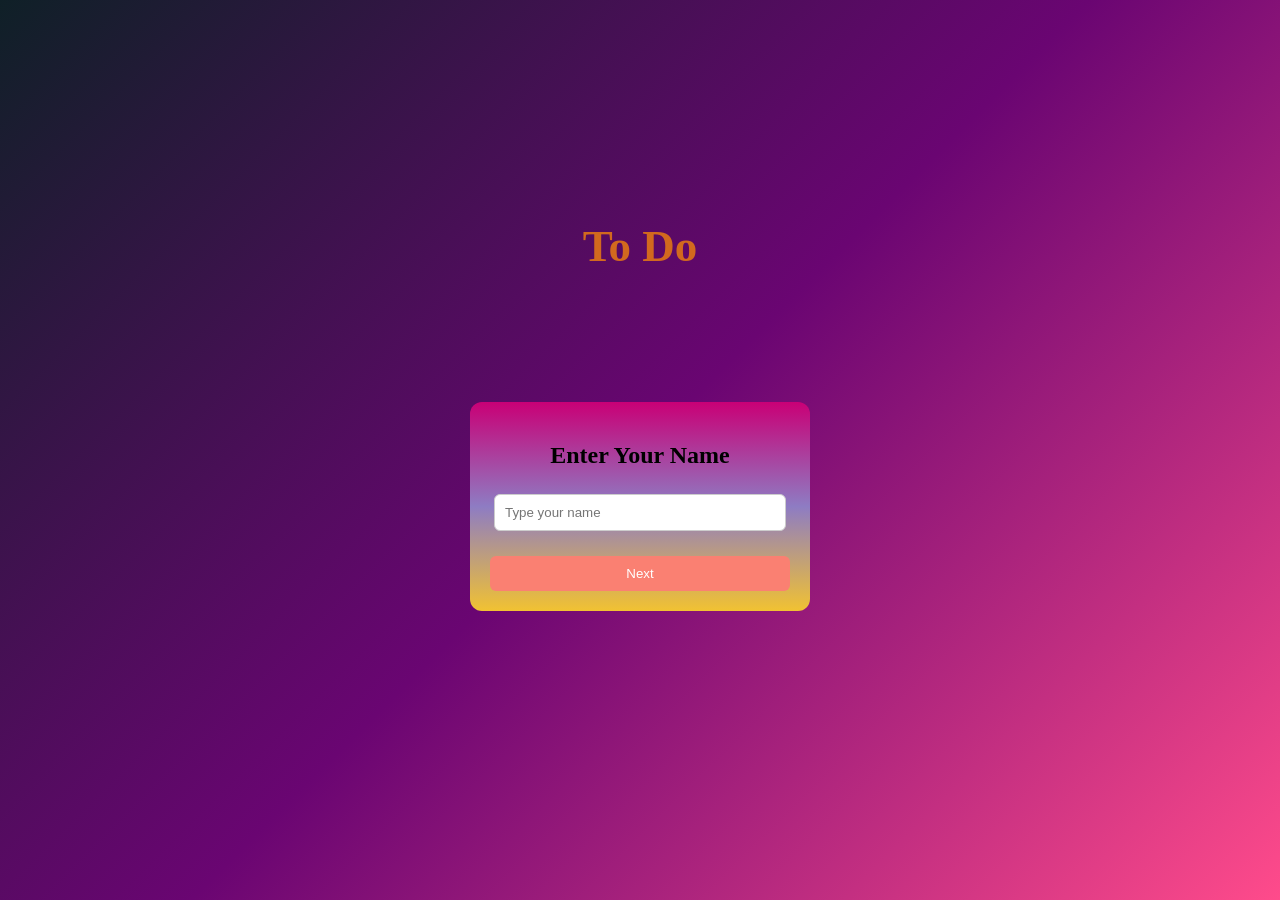
<file: index.html>
<!DOCTYPE html>
<html>
<head>
<title>To-do App</title>

<link rel="stylesheet" type="text/css" href="style.css">

<style>
h1 {
    text-align: center;
    color: chocolate;
    font-size:45px;
}

body {
    height: 100vh;              
    display: flex;
    flex-direction: column;
    justify-content: center;   
    align-items: center;     
    margin: 0;
    background: linear-gradient(135deg, #0f2027, #6a0572, #ff4b8b);
}

</style>

</head>

<body>

<h1>To Do</h1>

<div class="card">
<form action="td.html" method="GET">
    <h2>Enter Your Name</h2>
    <input type="text" name="name" placeholder="Type your name" required>
    <br>
    <button type="submit">Next</button>
</form>
</div>

</body>
</html>
</file>
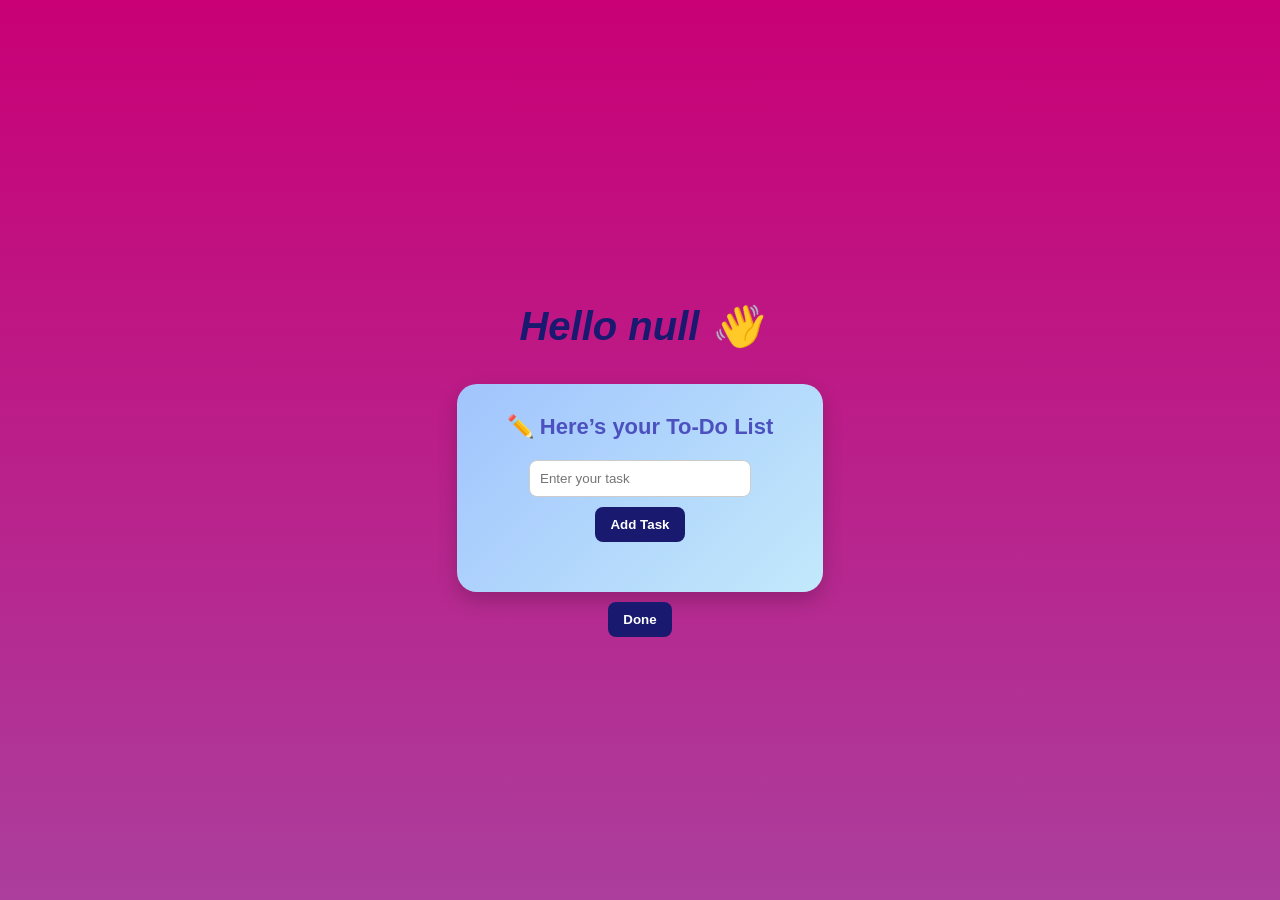
<file: td.html>
<!DOCTYPE html>
<html>
<head>
<title>To-Do List</title>

<style>
#input {
  text-align: center;
  color: MidnightBlue;
  font-size: 40px; 
  font-style: italic;
  margin-top: 40px;
}

html, body {
    height: 100%;
    margin: 0;
    font-family: Arial, sans-serif;
}
body {
    display: flex;
    flex-direction: column;
    align-items: center;
    justify-content: center;
    background: linear-gradient(to bottom, #c90076, #8e7cc3, #f1c232);
    background-size: 400% 400%;
    animation: gradientMove 10s ease infinite;
}

@keyframes gradientMove {
    0% { background-position: 0% 50%; }
    50% { background-position: 100% 50%; }
    100% { background-position: 0% 50%; }
}
.card {
    background: linear-gradient(135deg, #a1c4fd, #c2e9fb);
    color: #333;
    padding: 30px 50px;
    border-radius: 20px;
    box-shadow: 0 8px 20px rgba(0,0,0,0.2);
    transition: 0.3s;
}
.card:hover {
    transform: translateY(-10px) scale(1.03);
    box-shadow: 0 20px 40px rgba(0,0,0,0.4);
}
.title {
    text-align: center;
    font-size: 22px;
    font-weight: bold;
    color: #4c51bf;
}


input {
    margin-top: 20px;
    padding: 10px;
    width: 200px;
    border-radius: 8px;
    border: 1px solid #ccc;
}

button {
    padding: 10px 15px;
    margin-top: 10px;
    border: none;
    background: MidnightBlue;
    color: white;
    border-radius: 8px;
    cursor: pointer;
    font-weight: bold;
}

button:hover {
    background: #5a67d8;
}

ul {
    list-style: none;
    padding: 0;
    margin-top: 20px;
}

li {
    background: #f1f5ff;
    margin: 10px 0;
    padding: 10px;
    border-radius: 8px;
    display: flex;
    align-items: center;
    gap: 10px;
}
</style>

</head>

<body>

<h2 id="input"></h2>

<div class="card">
    <div class="title">
        ✏️ Here’s your To-Do List
    </div>

    <div style="text-align:center;">
    <input type="text" id="taskInput" placeholder="Enter your task">
    <br>
    <button onclick="addTask()">Add Task</button>
    <br>
    </div>

    <ul id="tl"></ul>
    <p id="message" style="color: green; font-weight: bold;"></p>
</div>

<script>
const params = new URLSearchParams(window.location.search);
const name = params.get("name");
document.getElementById("input").innerText = "Hello " + name + " 👋";

function addTask() {
    let task = document.getElementById("taskInput").value.trim();
    if (task === "") return;

    let tasks = JSON.parse(localStorage.getItem("tasks")) || [];
    tasks.push(task);

    localStorage.setItem("tasks", JSON.stringify(tasks));

    displayTasks();
    document.getElementById("taskInput").value = "";
}

function showMessage(msg) {
    let message = document.getElementById("message");
    message.innerText = msg;

    setTimeout(() => {
        message.innerText = "";
    }, 2000);
}

function displayTasks() {
    let tasks = JSON.parse(localStorage.getItem("tasks")) || [];
    let list = document.getElementById("tl");

    list.innerHTML = "";

    tasks.forEach((task, index) => {
        let li = document.createElement("li");

        let checkbox = document.createElement("input");
        checkbox.type = "checkbox";

        checkbox.onclick = function() {
            removeTask(index);
            showMessage("Task completed ✅");
        };

        let span = document.createElement("span");
        span.innerText = task;

        li.appendChild(checkbox);
        li.appendChild(span);

        list.appendChild(li);
    });
}

function removeTask(index) {
    let tasks = JSON.parse(localStorage.getItem("tasks")) || [];
    tasks.splice(index, 1);

    localStorage.setItem("tasks", JSON.stringify(tasks));
    displayTasks();
}

displayTasks();

document.getElementById("taskInput").addEventListener("keypress", function(e) {
    if (e.key === "Enter") {
        addTask();
    }
});
</script>
<button onclick="window.location.href='index.html';">Done</button>

</body>
</html>
</file>
<file: style.css>
input {
    padding: 10px;
    margin-top: 10px;
    border-radius: 8px;
    border: 1px solid #ccc;
}

button {
    margin-top: 10px;
    padding: 10px 15px;
    border: none;
    background: purple;
    color: white;
    border-radius: 8px;
    cursor: pointer;
}

button:hover {
    background: #ff4b8b;
}
.card {
    width: 300px;
    padding: 20px;
    margin: 100px auto;
    border-radius: 12px;
    color: black;
    text-align: center;
    background: linear-gradient(to bottom, #c90076, #8e7cc3, #f1c232);

    }
.card h2 {
    margin-bottom: 15px;
}

.card input {
    width: 90%;
    padding: 10px;
    margin-bottom: 15px;
    border: 1px solid #ccc;
    border-radius: 6px;
}

.card button {
    width: 100%;
    padding: 10px;
    color: white;
    background:salmon;
    border: none;
    border-radius: 6px;
    cursor: pointer;
}

.card button:hover {
    background:lavender;
}
</file>
